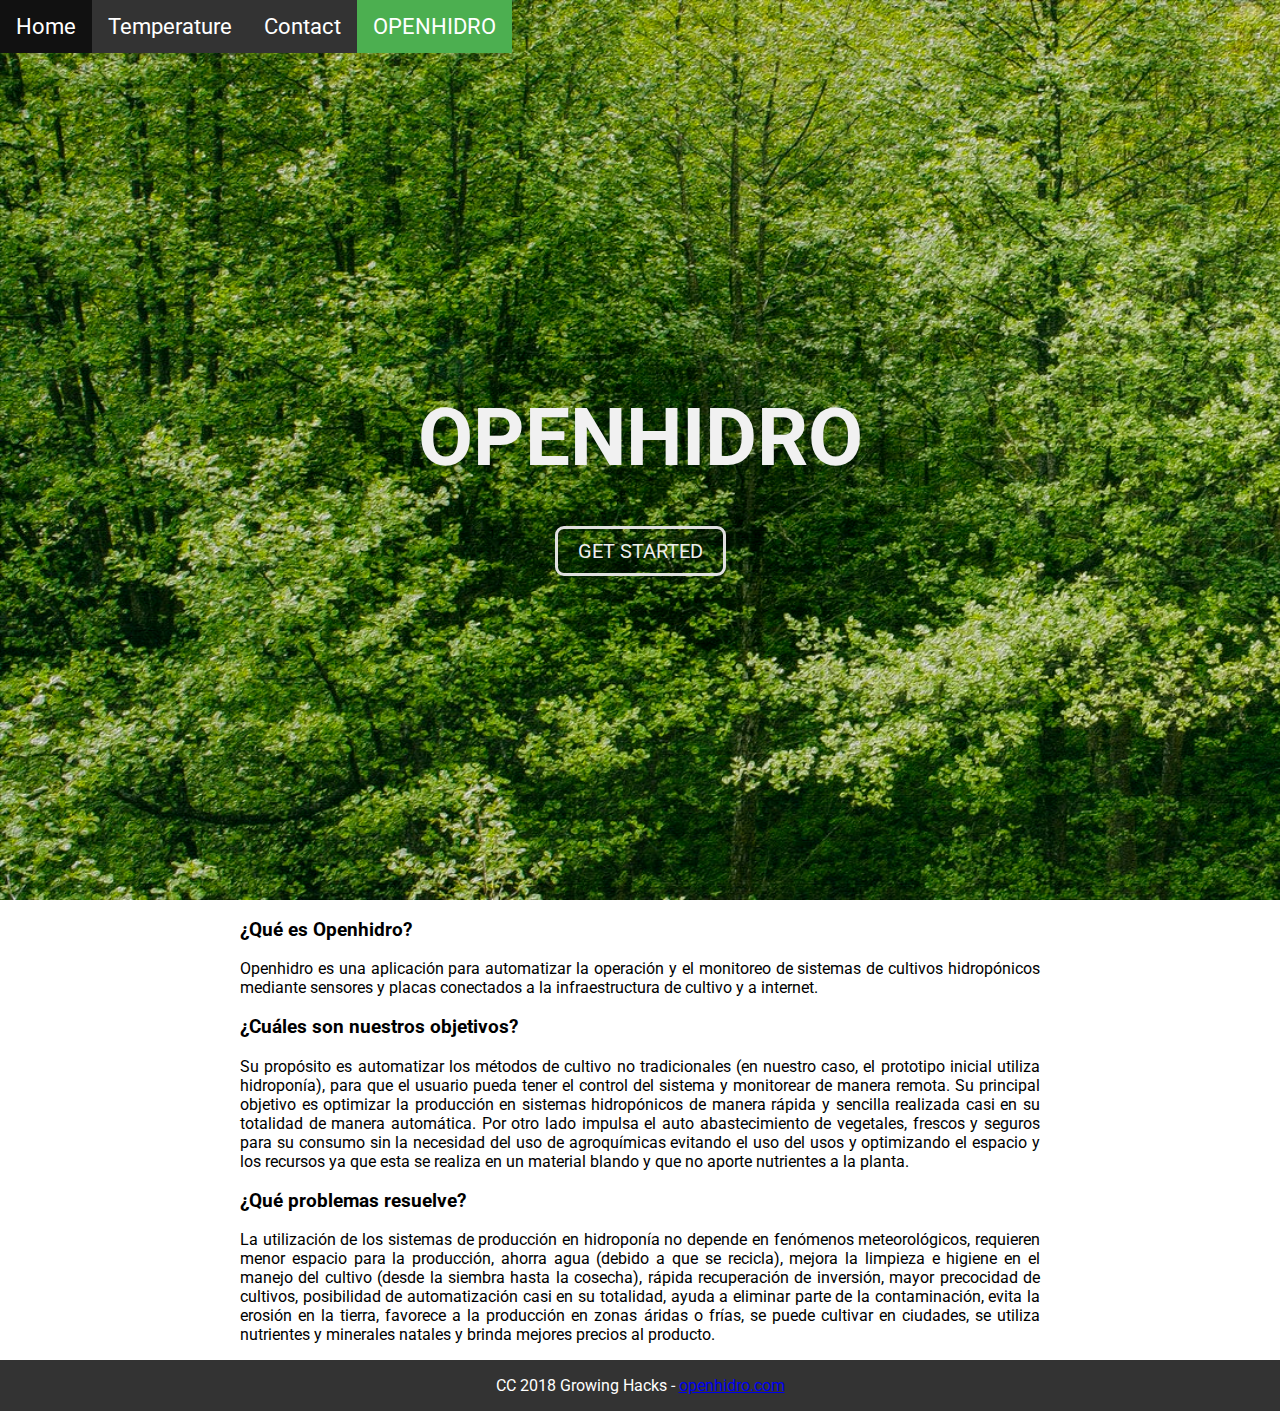
<file: openhidro-web-master/index.html>
<!DOCTYPE html>
<html lang="en" dir="ltr">
  <head>
   <style right>
   .boton {
propiedades y valores de estilo
}
  .boton {
border: 1px solid #2e518b; /*anchura, estilo y color borde*/
padding: 10px; /*espacio alrededor texto*/
background-color: #2e518b; /*color botón*/
color: #ffffff; /*color texto*/
text-decoration: none; /*decoración texto*/
text-transform: uppercase; /*capitalización texto*/
font-family: 'Helvetica', sans-serif; /*tipografía texto*/
border-radius: 50px; /*bordes redondos*/
}
 </style>

    <meta charset="utf-8">
    <title>Openhidro - Home</title>
    <!-- links -->
    <link rel="stylesheet" href="css/master.css">
    <link href="https://fonts.googleapis.com/css?family=Roboto" rel="stylesheet">
  </head>
  <body>
    <!-- navbar -->
    <div class="navbar">
      <ul>
        <li><a href="#home">Home</a></li>
        <li><a href="Temperature.html">Temperature</a></li>
        <li><a href="#contact">Contact</a></li>
        <li style="float:right"><a class="active" href="#about">OPENHIDRO</a></li>
      </ul>
    </div>
    <!-- end-navbar -->
    <!-- header -->
    <section class="intro">
      <div class="inner">
        <div class="content">
          <h1>OPENHIDRO</h1>
          <a class="btn">Get started</a>
        </div>
      </div>
    </section>
    <!-- end-header -->
    <!-- pcontent -->
    <div class="container">
      <section>
        <h3>¿Qué es Openhidro?</h3>
        <p>Openhidro es una aplicación para automatizar la operación y el monitoreo de sistemas de cultivos hidropónicos mediante sensores y placas conectados a la infraestructura de cultivo y a internet.</p>
        <h3>¿Cuáles son nuestros objetivos?</h3>
        <p>Su propósito es automatizar los métodos de cultivo no tradicionales (en nuestro caso, el prototipo inicial utiliza hidroponía), para que el usuario pueda tener el control del sistema y monitorear de manera remota.
        Su principal objetivo es optimizar la producción en sistemas hidropónicos de manera rápida y sencilla realizada casi en su totalidad de manera automática. Por otro lado impulsa el auto abastecimiento de vegetales, frescos y  seguros para su consumo sin la necesidad del uso de  agroquímicas  evitando el uso del usos y optimizando el espacio y los recursos ya que esta se realiza en un material blando y que no aporte nutrientes a la planta.</p>
        <h3>¿Qué problemas resuelve?</h3>
        <p>La utilización de los sistemas de producción en hidroponía no depende en fenómenos meteorológicos, requieren  menor espacio para la producción, ahorra agua (debido a que se recicla), mejora la limpieza e higiene en el manejo del cultivo (desde la siembra hasta la cosecha), rápida recuperación de inversión, mayor precocidad de cultivos, posibilidad de automatización casi en su totalidad, ayuda a eliminar parte de la contaminación, evita la erosión en la tierra, favorece a la producción en zonas áridas o frías, se puede cultivar en ciudades, se utiliza nutrientes y minerales natales y brinda mejores precios al producto.</p>
      </section>
    </div>
    <!-- end-pcontent -->
    <!-- footer -->
    <div class="footer">
      <footer><p>CC 2018 Growing Hacks - <a href="#">openhidro.com</a></p></footer>
    </div>
    <!-- end-footer -->
    <script src="https://code.jquery.com/jquery-3.3.1.min.js"></script>
    <script src="index.js"></script>
  </body>
</html>
</file>
<file: openhidro-web-master/css/master.css>
/* global */
html, body {
  /* font-family: 'Shadows Into Light Two', cursive; */
  margin: 0;
	padding: 0;
	border: 0;
  width: 100%;
  height: 100%;
  font-size: 16px;
  font-family: 'Roboto', sans-serif;
}
/* end-global */
/* navbar */
ul {
    list-style-type: none;
    margin: 0;
    padding: 0;
    overflow: hidden;
    background-color: #333;
    position: fixed;
}

li {
    float: left;
}

li a {
    display: block;
    color: white;
    text-align: center;
    padding: 14px 16px;
    text-decoration: none;
    font-family: 'Roboto', sans-serif;
    font-size: 22px;
}

/* Change the link color to #111 (black) on hover */
li a:hover {
    background-color: #111;
}

.active {
    background-color: #4CAF50;
}
/* end-navbar */

/* header */
.intro {
  width: 100%;
  height: 100%;
  margin: auto;
  background: url(../images/header.jpeg);
  display: table;
  top: 0;
  background-size: cover;
}
.intro .inner {
  display: table-cell;
  vertical-align: middle;
  width: 100%;
  max-width: none;
}
.content {
  max-width: 500px;
  margin: 0 auto;
  text-align: center;
}
.content h1 {
  font-family: 'Roboto', sans-serif;
  color: #f1f1f1;
  text-shadow: 0px 0px 500px #000000;
  font-size: 500%;
}
.btn {
  border-radius: 9px;
  font-family: 'Roboto', sans-serif;
  color: #eeeeee;
  font-size: 125%;
  padding: 10px 20px;
  border: solid #e0e0e0 3px;
  text-transform: uppercase;
  text-decoration: none;
}
/* end-header */

/* pcontent */
.container {
  max-width: 800px;
  display: block;
  text-align: justify;
  margin: auto;
}
/* end-pcontent */

/* footer */
footer {
  background-color: #333;
  color: #ffffff;
  text-align: center;
  width: 100%;
  height: 15%;
  margin: auto;
  vertical-align: middle;
}
.footer {
  display: flex;
  flex-direction: row;
  flex-wrap: wrap;
}
/* end-footer */

@media screen and (max-width: 768px) {
  .content h1 {
    font-size: 250%;
  }
  .navbar {
    display: none;
  }
}
</file>
